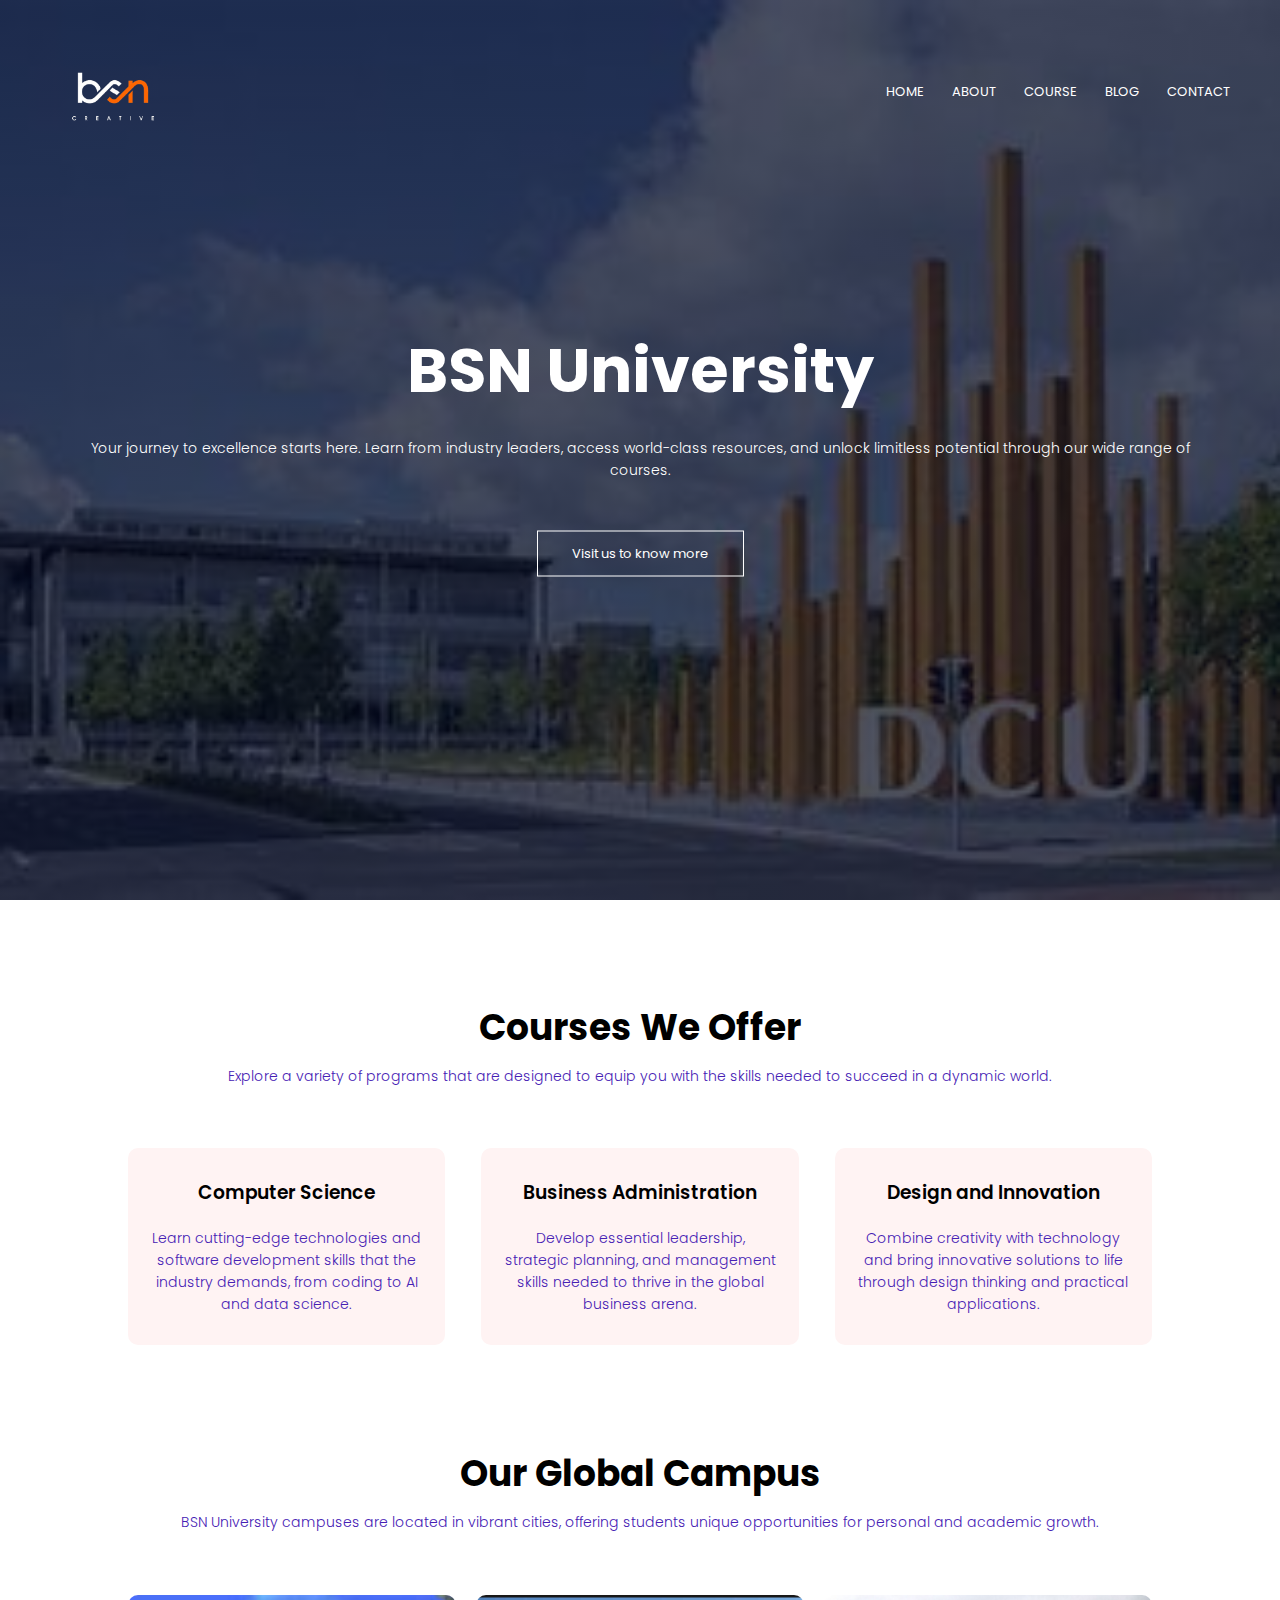
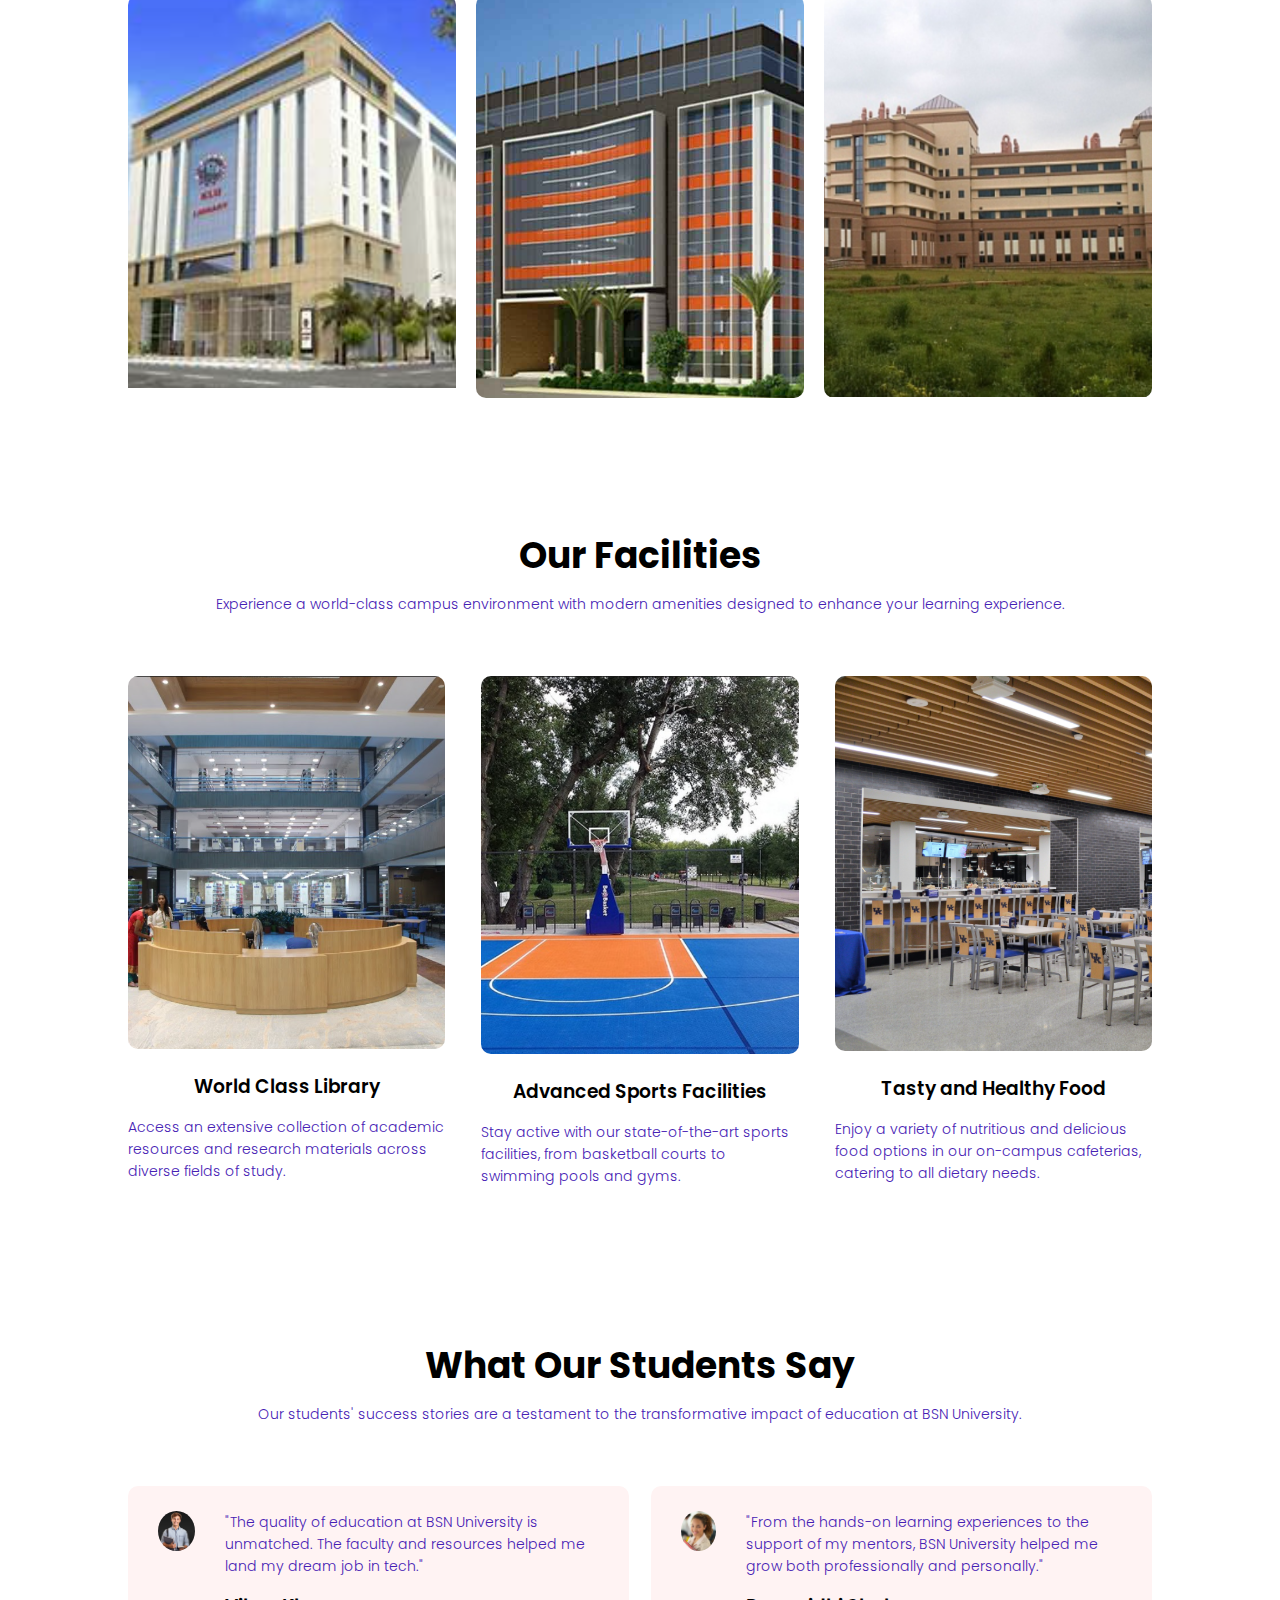
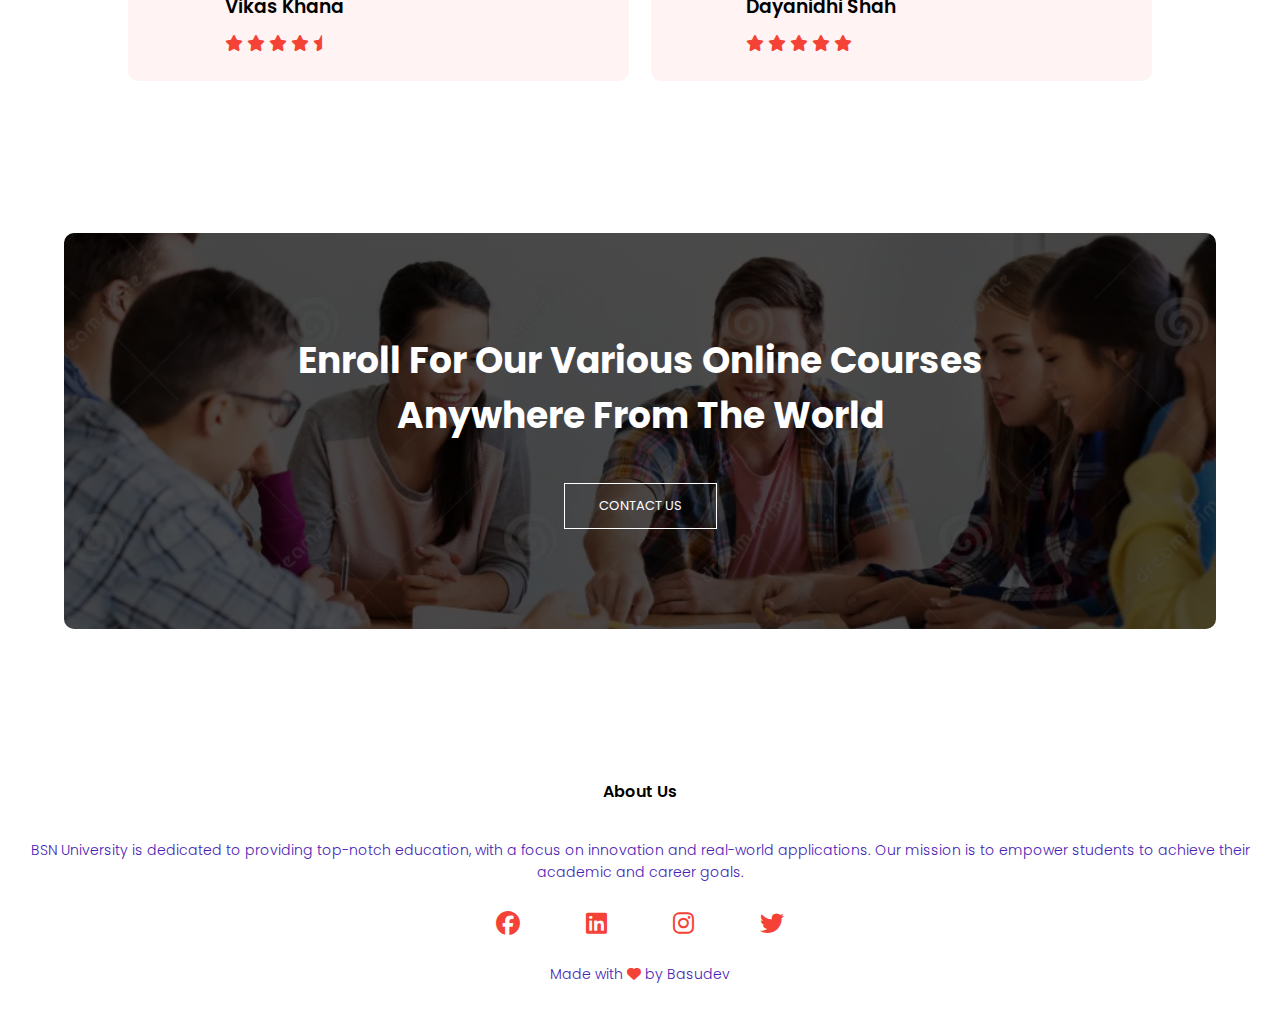
<file: index.html>
<!DOCTYPE html>
<html lang="en">
<head>
    <meta charset="UTF-8">
    <meta name="viewport" content="width=device-width, initial-scale=1.0">
    <title>BSN University Website Design</title>
    <link rel="stylesheet" href="styles.css">
    <link rel="preconnect" href="https://fonts.googleapis.com">
    <link rel="preconnect" href="https://fonts.gstatic.com" crossorigin>
    <link href="https://fonts.googleapis.com/css2?family=Poppins:wght@100;200;300;400;500;600;700;800;900&display=swap" rel="stylesheet">
    <link rel="stylesheet" href="https://cdnjs.cloudflare.com/ajax/libs/font-awesome/6.6.0/css/all.min.css">

    <script src="script.js" defer></script>
</head>
<body>

<!-- Header Section -->
<section class="header">
    <nav>
        <a href="index.html"><img src="images/logo1.png" alt="BSN University Logo"></a> 
        <div class="nav-links" id="navLinks">
            <i class="fa fa-times" onclick="hideMenu()"></i>
            <ul> 
                <li><a href="index.html">HOME</a></li>
                <li><a href="about.html">ABOUT</a></li>
                <li><a href="course.html">COURSE</a></li>
                <li><a href="blog.html">BLOG</a></li>
                <li><a href="contact.html">CONTACT</a></li>
            </ul>
        </div>
        <i class="fa fa-bars" onclick="showMenu()"></i> 
    </nav>
    <div class="text-box">
        <h1>BSN University</h1>
        <p>Your journey to excellence starts here. Learn from industry leaders, access world-class resources, and unlock limitless potential through our wide range of courses.</p>
        <a href="#" class="hero-btn">Visit us to know more</a>
    </div>
</section>

<!-- Courses Section -->
<section class="course">
    <h1>Courses We Offer</h1>
    <p>Explore a variety of programs that are designed to equip you with the skills needed to succeed in a dynamic world.</p>
    <div class="row">
        <div class="course-col">
            <h3>Computer Science</h3>
            <p>Learn cutting-edge technologies and software development skills that the industry demands, from coding to AI and data science.</p>
        </div>
        <div class="course-col">
            <h3>Business Administration</h3>
            <p>Develop essential leadership, strategic planning, and management skills needed to thrive in the global business arena.</p>
        </div>
        <div class="course-col">
            <h3>Design and Innovation</h3>
            <p>Combine creativity with technology and bring innovative solutions to life through design thinking and practical applications.</p>
        </div>
    </div>
</section>

<!-- Global Campus Section -->
<section class="campus">
    <h1>Our Global Campus</h1>
    <p>BSN University campuses are located in vibrant cities, offering students unique opportunities for personal and academic growth.</p>
    <div class="row">
        <div class="campus-col">
            <img src="images/c1.png" alt="Vijaywada">
            <div class="layer">
                <h3>Vijaywada</h3>
            </div>
        </div>
        <div class="campus-col">
            <img src="images/c2.png" alt="Hyderabad">
            <div class="layer">
                <h3>Hyderabad</h3>
            </div>
        </div>
        <div class="campus-col">
            <img src="images/c33.png" alt="Bhubneshwar">
            <div class="layer">
                <h3>Bhubneshwar</h3>
            </div>
        </div>
    </div>
</section>

<!-- Facilities Section -->
<section class="facilities">
    <h1>Our Facilities</h1>
    <p>Experience a world-class campus environment with modern amenities designed to enhance your learning experience.</p>
    <div class="row">
        <div class="facilities-col">
            <img src="images/l1.png" alt="Library">
            <h3>World Class Library</h3>
            <p>Access an extensive collection of academic resources and research materials across diverse fields of study.</p>
        </div>
        <div class="facilities-col">
            <img src="images/b1.png" alt="Basketball">
            <h3>Advanced Sports Facilities</h3>
            <p>Stay active with our state-of-the-art sports facilities, from basketball courts to swimming pools and gyms.</p>
        </div>
        <div class="facilities-col">
            <img src="images/cafe.png" alt="Cafeteria">
            <h3>Tasty and Healthy Food</h3>
            <p>Enjoy a variety of nutritious and delicious food options in our on-campus cafeterias, catering to all dietary needs.</p>
        </div>
    </div>
</section>

<!-- Testimonials Section -->
<section class="testimonials">
    <h1>What Our Students Say</h1>
    <p>Our students' success stories are a testament to the transformative impact of education at BSN University.</p>

    <div class="row">
        <div class="testimonial-col">
            <img src="images/s1.png" alt="User1">
            <div>
                <p>"The quality of education at BSN University is unmatched. The faculty and resources helped me land my dream job in tech."</p>
                <h3>Vikas Khana</h3>
                <i class="fa fa-star"></i>
                <i class="fa fa-star"></i>
                <i class="fa fa-star"></i>
                <i class="fa fa-star"></i>
                <i class="fa fa-star-half"></i>
            </div>
        </div>

        <div class="testimonial-col">
            <img src="images/s2.png" alt="User2">
            <div>
                <p>"From the hands-on learning experiences to the support of my mentors, BSN University helped me grow both professionally and personally."</p>
                <h3>Dayanidhi Shah</h3>
                <i class="fa fa-star"></i>
                <i class="fa fa-star"></i>
                <i class="fa fa-star"></i>
                <i class="fa fa-star"></i>
                <i class="fa fa-star"></i>
            </div>
        </div>
    </div>
</section>

<section class="cta">
    <!-- Call To Action-->
     <h1>Enroll For Our Various Online Courses <br>Anywhere From The World</h1>
     <a href="" class="hero-btn">CONTACT US</a>
</section>

<section class="footer"> 
    <h4>About Us</h4>
    <p>BSN University is dedicated to providing top-notch education, with a focus on innovation and real-world applications. Our mission is to empower students to achieve their academic and career goals.</p>

    <div class="icons">
        <i class="fa-brands fa-facebook"></i>
        <i class="fa-brands fa-linkedin"></i>
        <i class="fa-brands fa-instagram"></i>
        <i class="fa-brands fa-twitter"></i>
    </div>
    <p>Made with <i class="fa-solid fa-heart"></i> by Basudev</p>

</section>

</body>
</html>
</file>
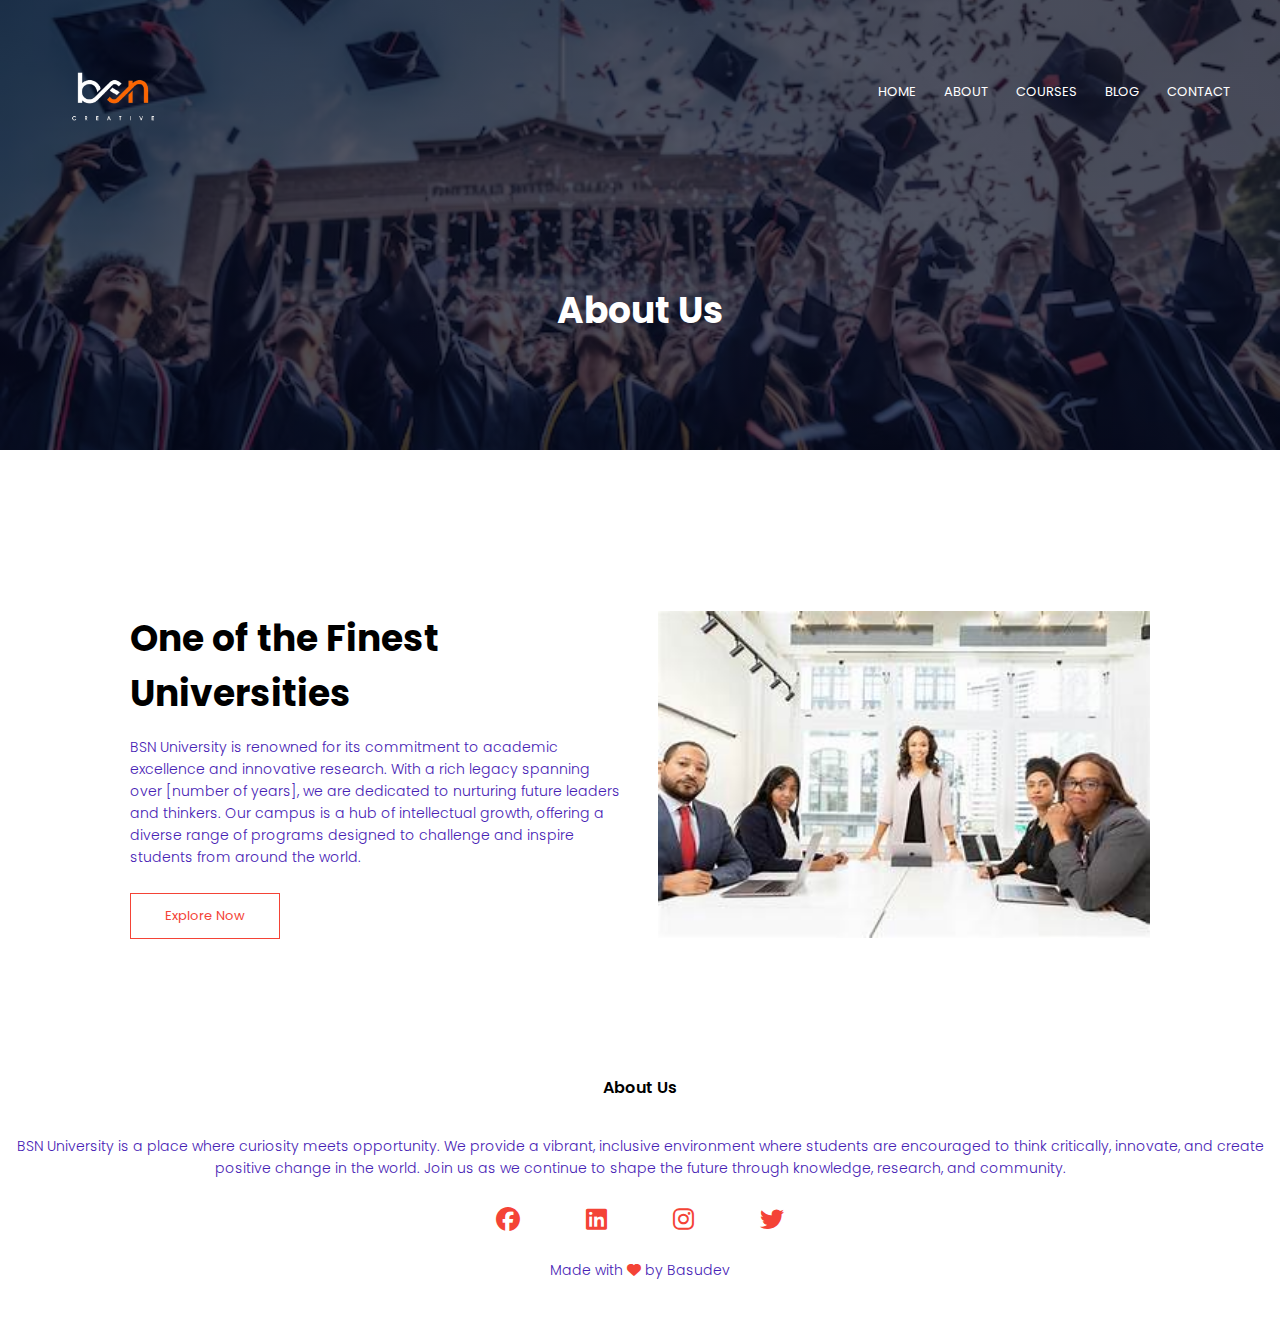
<file: about.html>
<!DOCTYPE html>
<html lang="en">
<head>
    <meta charset="UTF-8">
    <meta name="viewport" content="width=device-width, initial-scale=1.0">
    <title>About University</title>
    <link rel="stylesheet" href="styles.css">
    <link rel="preconnect" href="https://fonts.googleapis.com">
    <link rel="preconnect" href="https://fonts.gstatic.com" crossorigin>
    <link href="https://fonts.googleapis.com/css2?family=Poppins:wght@100;200;300;400;500;600;700;800;900&display=swap" rel="stylesheet">
    <link rel="stylesheet" href="https://cdnjs.cloudflare.com/ajax/libs/font-awesome/6.6.0/css/all.min.css">

    <script src="script.js" defer></script>
</head>
<body>

<!-- Header Section -->
<section class="sub-header">
    <nav>
        <a href="index.html"><img src="images/logo1.png" alt="University Logo"></a> 
        <div class="nav-links" id="navLinks">
            <i class="fa fa-times" onclick="hideMenu()"></i>
            <ul> 
                <li><a href="index.html">HOME</a></li>
                <li><a href="about.html">ABOUT</a></li>
                <li><a href="course.html">COURSES</a></li>
                <li><a href="blog.html">BLOG</a></li>
                <li><a href="contact.html">CONTACT</a></li>
            </ul>
        </div>
        <i class="fa fa-bars" onclick="showMenu()"></i> 
    </nav>
    <h1>About Us</h1>
</section>

<section class="about-us">
    <div class="row">
        <div class="about-col">
            <h1>One of the Finest Universities</h1>
            <p>BSN University is renowned for its commitment to academic excellence and innovative research.
                 With a rich legacy spanning over [number of years], we are dedicated to nurturing future leaders and thinkers.
                  Our campus is a hub of intellectual growth, offering a diverse range of programs designed to challenge and inspire students from around the world.</p>
            <a href="course.html" class="hero-btn red-btn">Explore Now</a>
        </div> 
        <div class="about-col">
            <img src="images/bkep.jpeg" alt="University Campus">
        </div>
    </div>
</section>

<section class="footer"> 
    <h4>About Us</h4>
    <p>BSN University is a place where curiosity meets opportunity. We provide a vibrant, inclusive environment where students are encouraged to think critically, innovate, and create positive change in the world. Join us as we continue to shape the future through knowledge, research, and community.</p>

    <div class="icons">
        <i class="fa-brands fa-facebook"></i>
        <i class="fa-brands fa-linkedin"></i>
        <i class="fa-brands fa-instagram"></i>
        <i class="fa-brands fa-twitter"></i>
    </div>
    <p>Made with <i class="fa-solid fa-heart"></i> by Basudev</p>
</section>

</body>
</html>
</file>
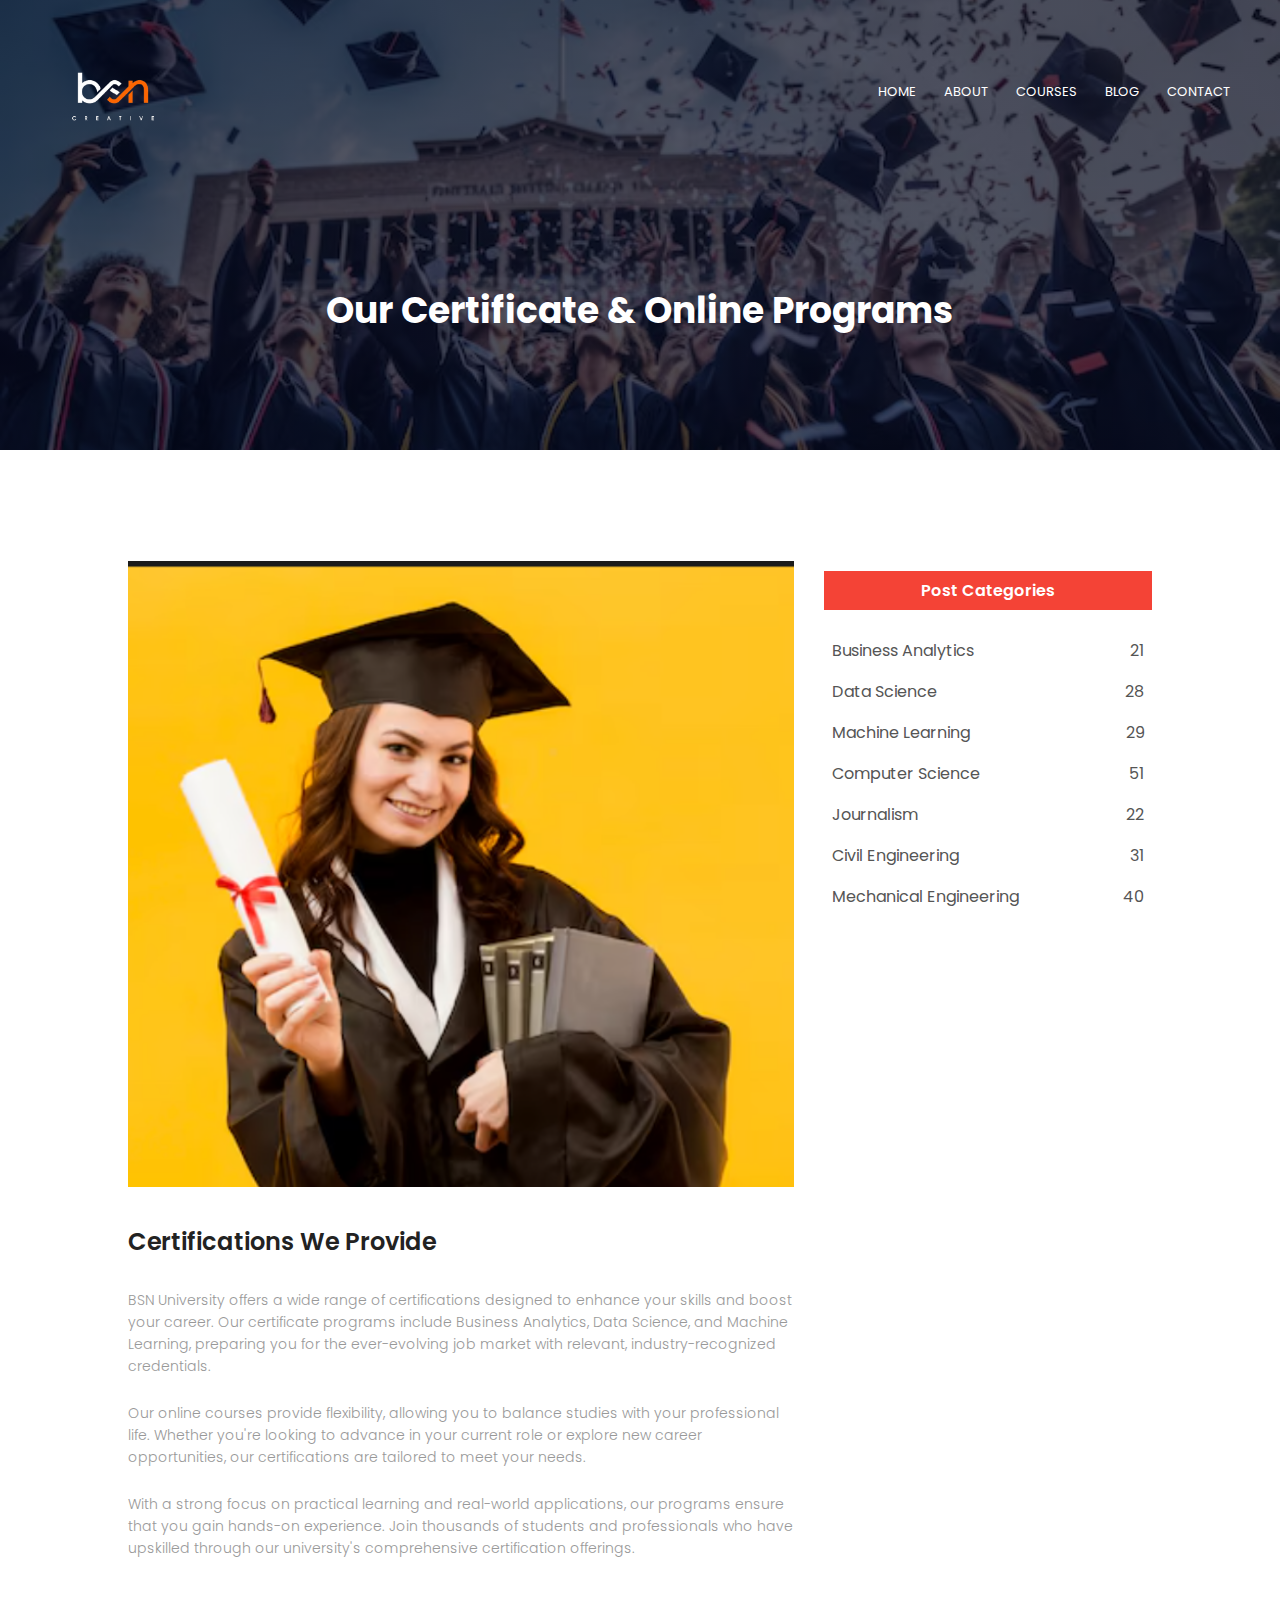
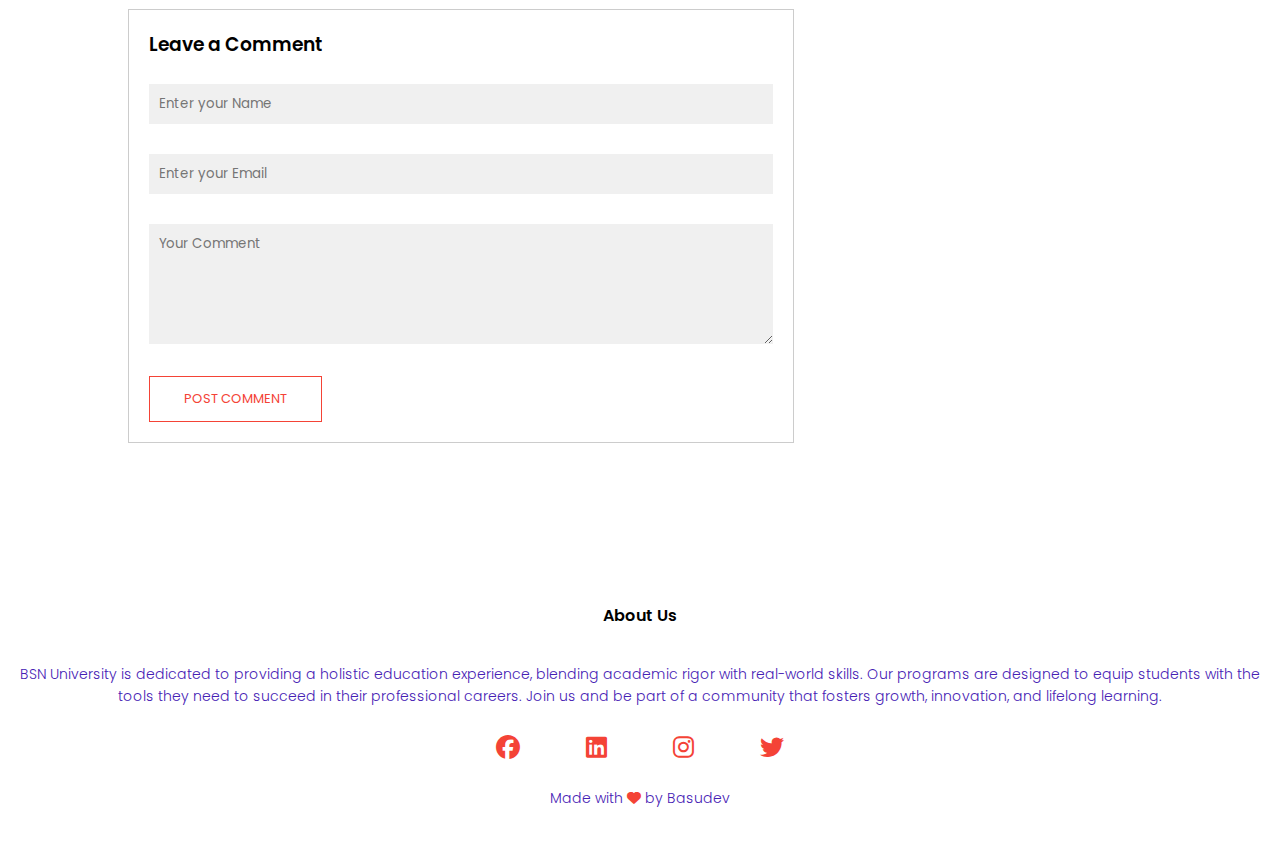
<file: blog.html>
<!DOCTYPE html>
<html lang="en">
<head>
    <meta charset="UTF-8">
    <meta name="viewport" content="width=device-width, initial-scale=1.0">
    <title>Blogs</title>
    <link rel="stylesheet" href="styles.css">
    <link rel="preconnect" href="https://fonts.googleapis.com">
    <link rel="preconnect" href="https://fonts.gstatic.com" crossorigin>
    <link href="https://fonts.googleapis.com/css2?family=Poppins:wght@100;200;300;400;500;600;700;800;900&display=swap" rel="stylesheet">
    <link rel="stylesheet" href="https://cdnjs.cloudflare.com/ajax/libs/font-awesome/6.6.0/css/all.min.css">

    <script src="script.js" defer></script>
</head>
<body>

<!-- Header Section -->
<section class="sub-header">
    <nav>
        <a href="index.html"><img src="images/logo1.png" alt="University Logo"></a> 
        <div class="nav-links" id="navLinks">
            <i class="fa fa-times" onclick="hideMenu()"></i>
            <ul> 
                <li><a href="index.html">HOME</a></li>
                <li><a href="about.html">ABOUT</a></li>
                <li><a href="course.html">COURSES</a></li>
                <li><a href="blog.html">BLOG</a></li>
                <li><a href="contact.html">CONTACT</a></li>
            </ul>
        </div>
        <i class="fa fa-bars" onclick="showMenu()"></i> 
    </nav>
    <h1>Our Certificate & Online Programs</h1>
</section>

<!---------- Blog page content ----------->
<section class="blog-content">
<div class="row">
    <div class="blog-left">
        <img src="images/blog1.png" alt="Certification Blog">
        <h2>Certifications We Provide</h2>
        <p>BSN University offers a wide range of certifications designed to enhance your skills and boost your career. Our certificate programs include Business Analytics, Data Science, and Machine Learning, preparing you for the ever-evolving job market with relevant, industry-recognized credentials.</p>
        <br>
        <p>Our online courses provide flexibility, allowing you to balance studies with your professional life. Whether you're looking to advance in your current role or explore new career opportunities, our certifications are tailored to meet your needs.</p>
        <br>
        <p>With a strong focus on practical learning and real-world applications, our programs ensure that you gain hands-on experience. Join thousands of students and professionals who have upskilled through our university's comprehensive certification offerings.</p>

        <div class="comment-box">
            <h3>Leave a Comment</h3>
            <form class="comment-form">
                <input type="text" placeholder="Enter your Name">
                <input type="email" placeholder="Enter your Email">
                <textarea rows="5" placeholder="Your Comment"></textarea>
                <button type="submit" class="hero-btn red-btn">POST COMMENT</button>
            </form>
        </div>
    </div>

    <div class="blog-right">
        <h3>Post Categories</h3>
        <div>
            <span>Business Analytics</span>
            <span>21</span>
        </div>
        <div>
            <span>Data Science</span>
            <span>28</span>
        </div>
        <div>
            <span>Machine Learning</span>
            <span>29</span>
        </div>
        <div>
            <span>Computer Science</span>
            <span>51</span>
        </div>
        <div>
            <span>Journalism</span>
            <span>22</span>
        </div>
        <div>
            <span>Civil Engineering</span>
            <span>31</span>
        </div>
        <div>
            <span>Mechanical Engineering</span>
            <span>40</span>
        </div>
    </div>
</div>
</section>

<section class="footer"> 
    <h4>About Us</h4>
    <p>BSN University is dedicated to providing a holistic education experience, blending academic rigor with real-world skills. Our programs are designed to equip students with the tools they need to succeed in their professional careers. Join us and be part of a community that fosters growth, innovation, and lifelong learning.</p>

    <div class="icons">
        <i class="fa-brands fa-facebook"></i>
        <i class="fa-brands fa-linkedin"></i>
        <i class="fa-brands fa-instagram"></i>
        <i class="fa-brands fa-twitter"></i>
    </div>
    <p>Made with <i class="fa-solid fa-heart"></i> by Basudev</p>

</section>

</body>
</html>
</file>
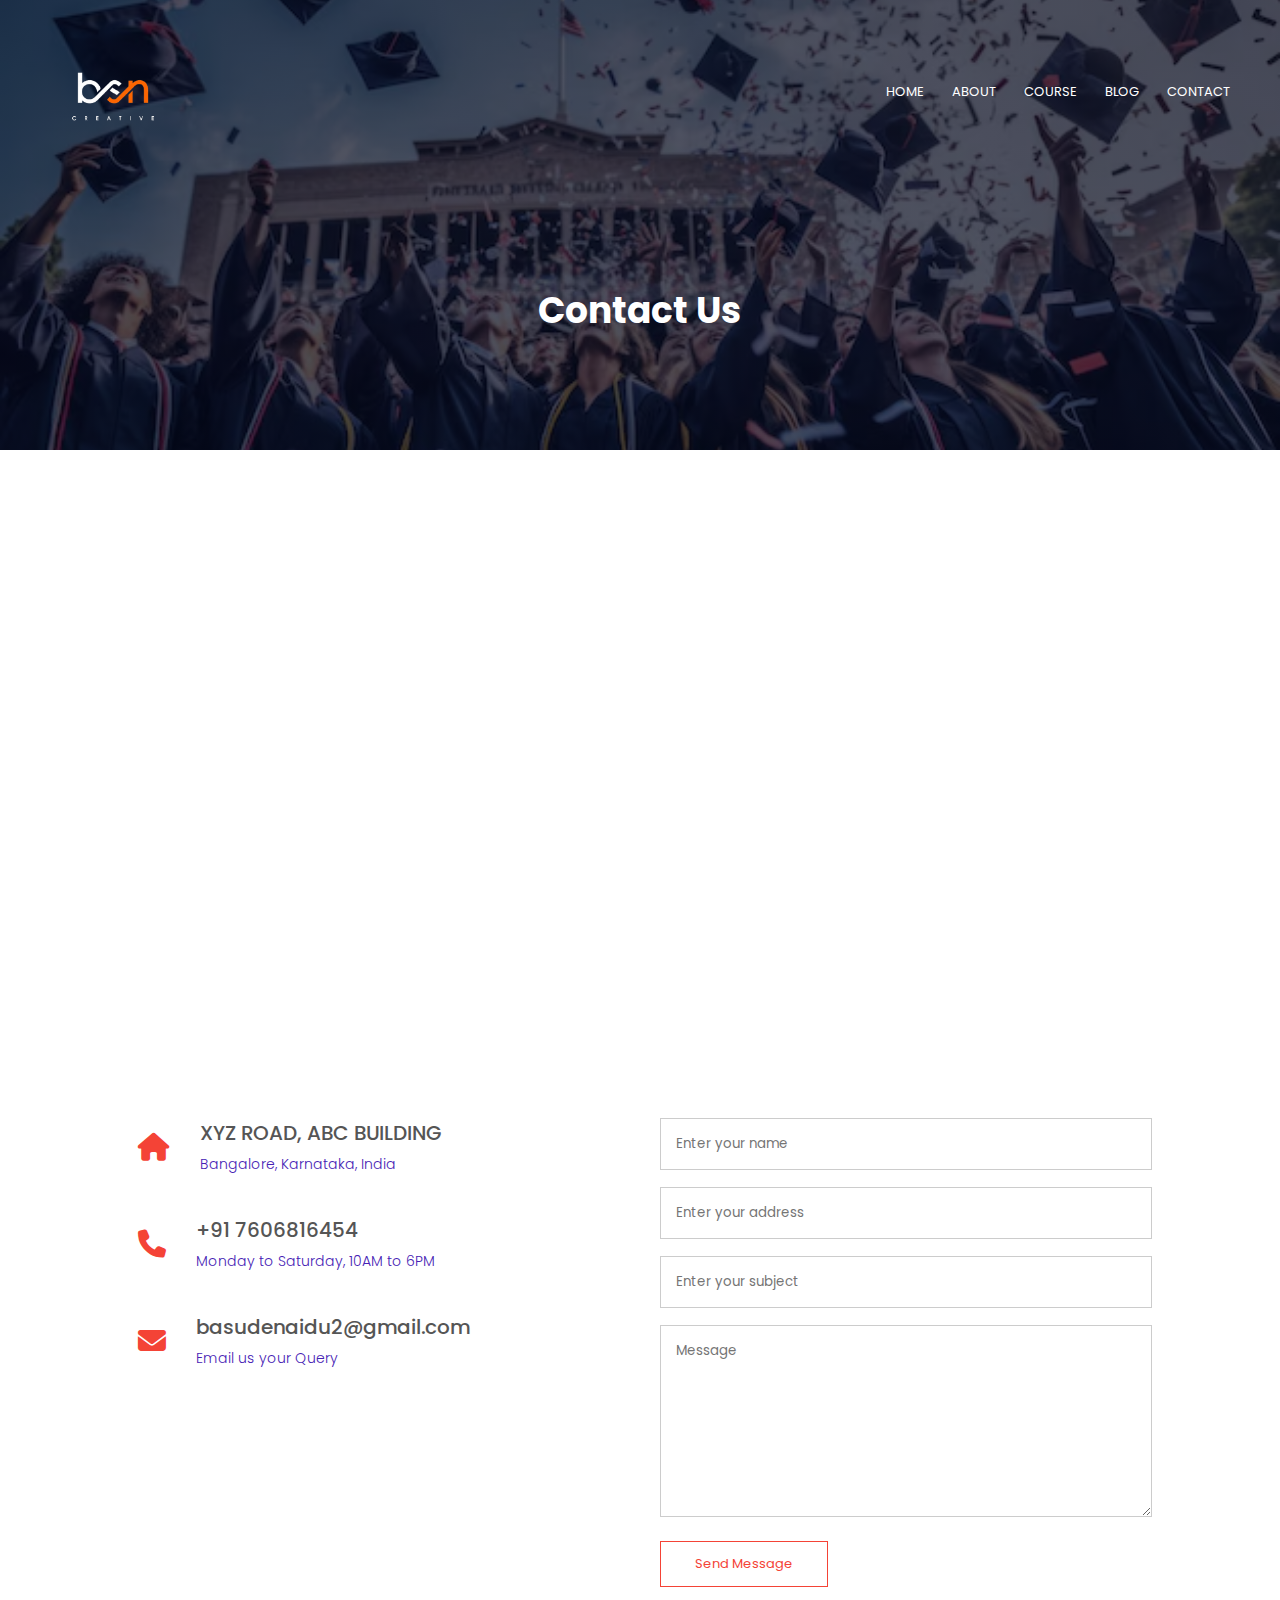
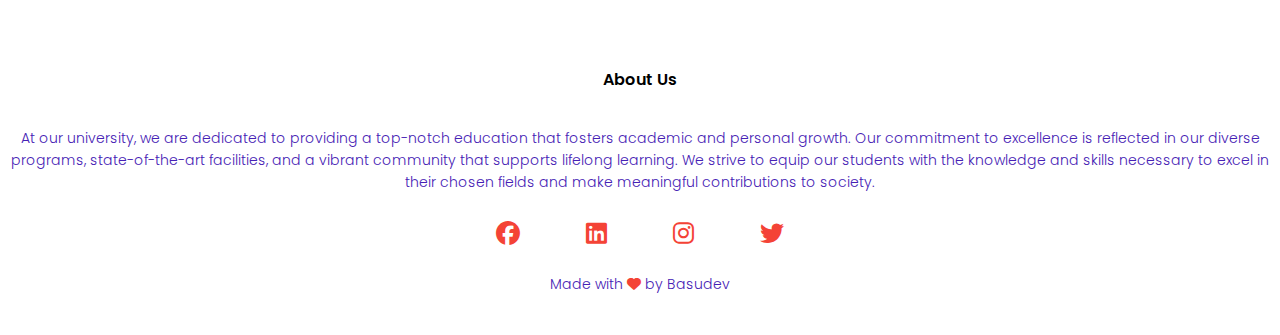
<file: contact.html>
<!DOCTYPE html>
<html lang="en">
<head>
    <meta charset="UTF-8">
    <meta name="viewport" content="width=device-width, initial-scale=1.0">
    <title>Contact University</title>
    <link rel="stylesheet" href="styles.css">
    <link rel="preconnect" href="https://fonts.googleapis.com">
    <link rel="preconnect" href="https://fonts.gstatic.com" crossorigin>
    <link href="https://fonts.googleapis.com/css2?family=Poppins:wght@100;200;300;400;500;600;700;800;900&display=swap" rel="stylesheet">
    <link rel="stylesheet" href="https://cdnjs.cloudflare.com/ajax/libs/font-awesome/6.6.0/css/all.min.css">
    <script src="script.js" defer></script>
</head>
<body>

<!-- Header Section -->
<section class="sub-header">
    <nav>
        <a href="index.html"><img src="images/logo1.png" alt="University Logo"></a> 
        <div class="nav-links" id="navLinks">
            <i class="fa fa-times" onclick="hideMenu()"></i>
            <ul> 
                   <li><a href="index.html">HOME</a></li>
                <li><a href="about.html">ABOUT</a></li>
                <li><a href="course.html">COURSE</a></li>
                <li><a href="blog.html">BLOG</a></li>
                <li><a href="contact.html">CONTACT</a></li>
            </ul>
        </div>
        <i class="fa fa-bars" onclick="showMenu()"></i> 
    </nav>
    <h1>Contact Us</h1>
</section>

<!-- Location Section -->
<section class="location">
    <iframe src="https://www.google.com/maps/embed?pb=!1m18!1m12!1m3!1d15306.832952430654!2d80.6071481419463!3d16.43963773212468!2m3!1f0!2f0!3f0!3m2!1i1024!2i768!4f13.1!3m3!1m2!1s0x3a35f0a2a7d81943%3A0x8ba5d78f65df94b8!2sK%20L%20E%20F%20Deemed%20To%20Be%20University!5e0!3m2!1sen!2sin!4v1726138118361!5m2!1sen!2sin" width="600" height="450" style="border:0;" allowfullscreen="" loading="lazy" referrerpolicy="no-referrer-when-downgrade"></iframe>
</section>

<section class="contact-us">
    <div class="row">
        <div class="contact-col">
            <div>
                <i class="fa fa-home"></i>
                <span>
                    <h5>XYZ ROAD, ABC BUILDING</h5>
                    <p>Bangalore, Karnataka, India</p>
                </span>
            </div>
            <div>
                <i class="fa fa-phone"></i>
                <span>
                    <h5>+91 7606816454</h5>
                    <p>Monday to Saturday, 10AM to 6PM</p>
                </span>
            </div>

            <div>
                <i class="fa fa-envelope"></i>
                <span>
                    <h5>basudenaidu2@gmail.com</h5>
                    <p>Email us your Query</p>
                </span>
            </div>
        </div>

        <div class="contact-col">
           <form action="form-handler.php" method="post">
            <input type="text"name="name" placeholder="Enter your name" required>
            <input type="email"name="email" placeholder="Enter your address" required>
            <input type="text"name="subject" placeholder="Enter your subject" required>
            <textarea rows="8" name="message" placeholder="Message" required></textarea>  
        
        <button type="submit" class="hero-btn red-btn">Send Message</button>
        </form>
        </div>
    </div>
</section>

<!-- Footer Section -->
<!-- Footer Section -->
<section class="footer"> 
    <h4>About Us</h4>
    <p>At our university, we are dedicated to providing a top-notch education that fosters academic and personal growth. Our commitment to excellence is reflected in our diverse programs, state-of-the-art facilities, and a vibrant community that supports lifelong learning. We strive to equip our students with the knowledge and skills necessary to excel in their chosen fields and make meaningful contributions to society.</p>

    <div class="icons">
        <i class="fa-brands fa-facebook"></i>
        <i class="fa-brands fa-linkedin"></i>
        <i class="fa-brands fa-instagram"></i>
        <i class="fa-brands fa-twitter"></i>
    </div>
    <p>Made with <i class="fa-solid fa-heart"></i> by Basudev</p>
</section>


</body>
</html>
</file>
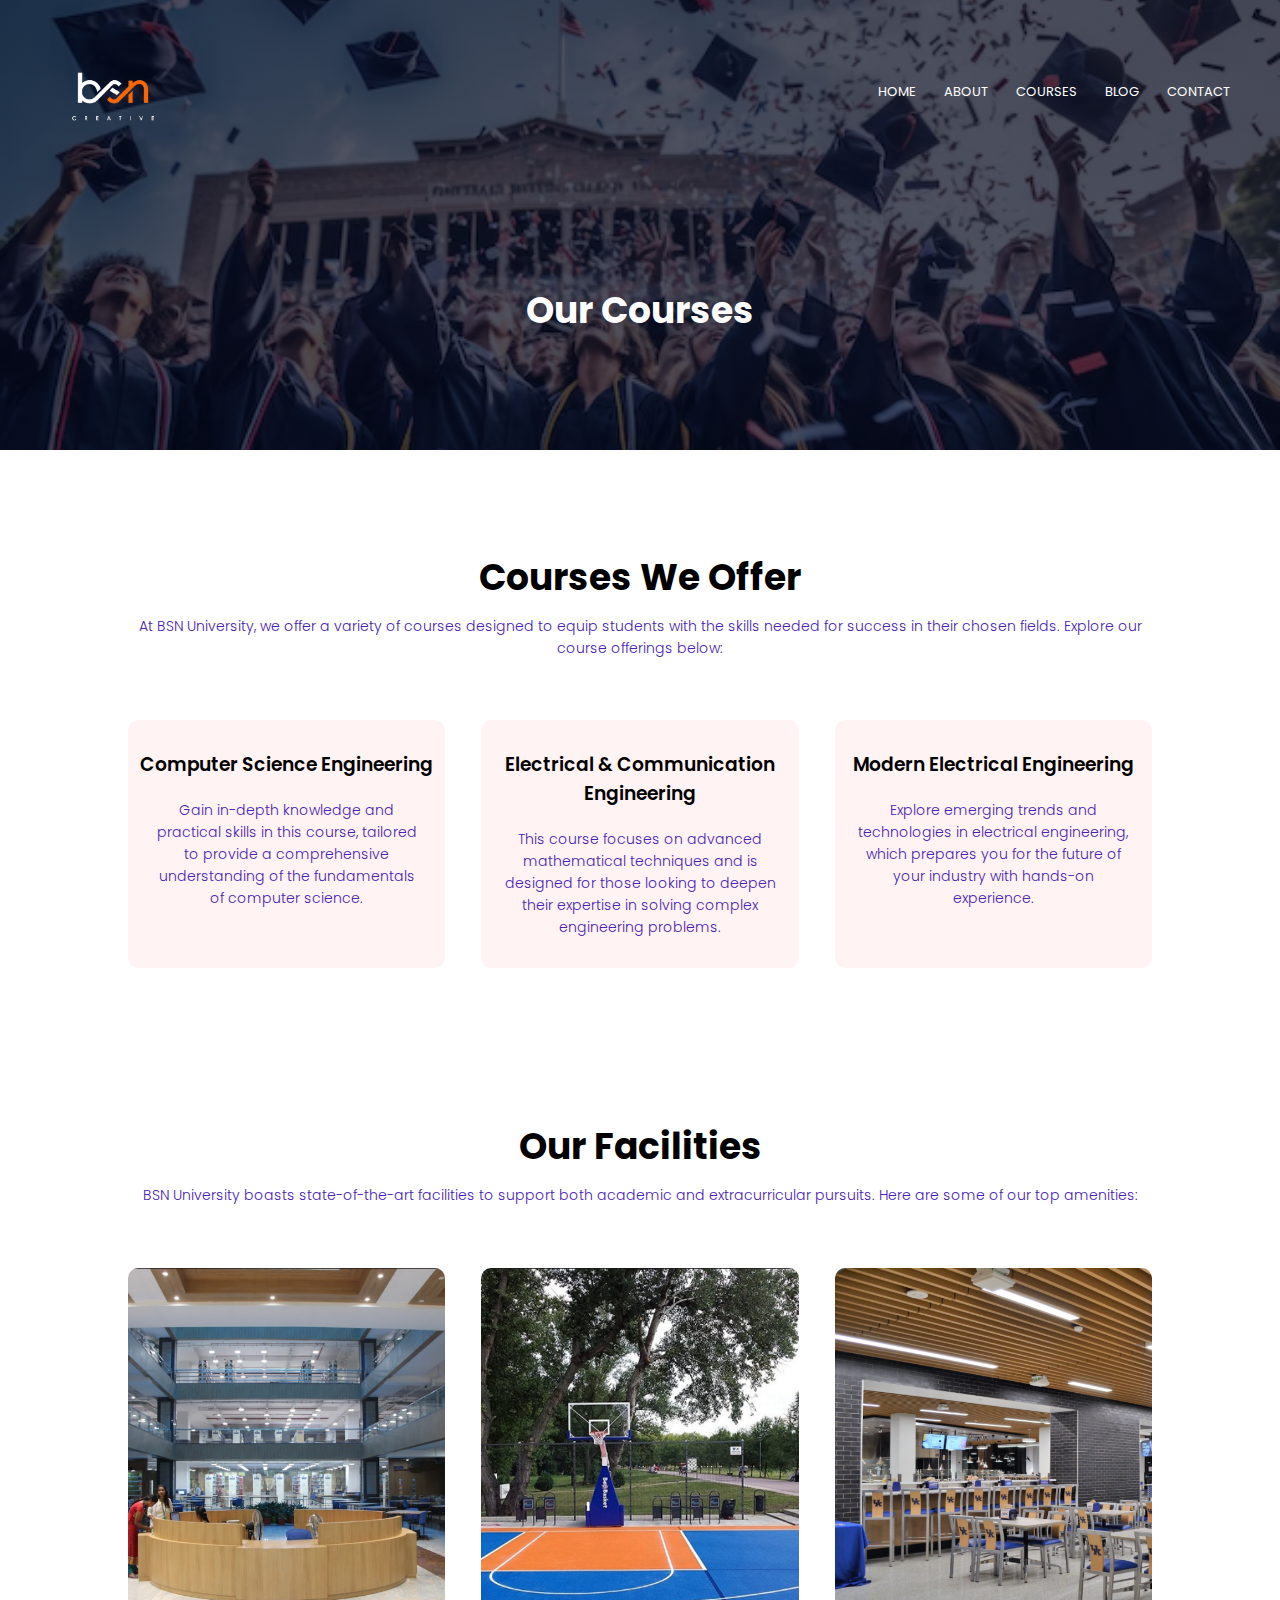
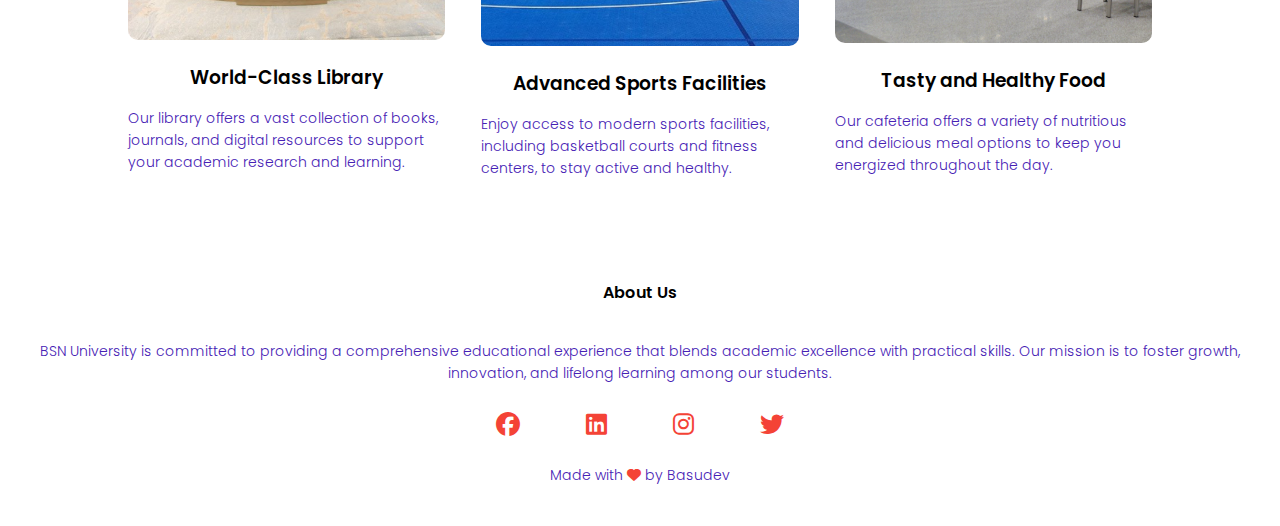
<file: course.html>
<!DOCTYPE html>
<html lang="en">
<head>
    <meta charset="UTF-8">
    <meta name="viewport" content="width=device-width, initial-scale=1.0">
    <title>Courses</title>
    <link rel="stylesheet" href="styles.css">
    <link rel="preconnect" href="https://fonts.googleapis.com">
    <link rel="preconnect" href="https://fonts.gstatic.com" crossorigin>
    <link href="https://fonts.googleapis.com/css2?family=Poppins:wght@100;200;300;400;500;600;700;800;900&display=swap" rel="stylesheet">
    <link rel="stylesheet" href="https://cdnjs.cloudflare.com/ajax/libs/font-awesome/6.6.0/css/all.min.css">

    <script src="script.js" defer></script>
</head>
<body>

<!-- Header Section -->
<section class="sub-header">
    <nav>
        <a href="index.html"><img src="images/logo1.png" alt="BSN University Logo"></a> 
        <div class="nav-links" id="navLinks">
            <i class="fa fa-times" onclick="hideMenu()"></i>
            <ul> 
                <li><a href="index.html">HOME</a></li>
                <li><a href="about.html">ABOUT</a></li>
                <li><a href="course.html">COURSES</a></li>
                <li><a href="blog.html">BLOG</a></li>
                <li><a href="contact.html">CONTACT</a></li>
            </ul>
        </div>
        <i class="fa fa-bars" onclick="showMenu()"></i> 
    </nav>
    <h1>Our Courses</h1>
</section>

<!-- Courses Section -->
<section class="course">
    <h1>Courses We Offer</h1>
    <p>At BSN University, we offer a variety of courses designed to equip students with the skills needed for success in their chosen fields. Explore our course offerings below:</p>
    <div class="row">
        <div class="course-col">
            <h3>Computer Science Engineering</h3>
            <p>Gain in-depth knowledge and practical skills in this course, tailored to provide a comprehensive understanding of the fundamentals of computer science.</p>
        </div>
        <div class="course-col">
            <h3>Electrical & Communication Engineering</h3>
            <p>This course focuses on advanced mathematical techniques and is designed for those looking to deepen their expertise in solving complex engineering problems.</p>
        </div>
        <div class="course-col">
            <h3>Modern Electrical Engineering</h3>
            <p>Explore emerging trends and technologies in electrical engineering, which prepares you for the future of your industry with hands-on experience.</p>
        </div>
    </div>
</section>


<section class="facilities">
    <h1>Our Facilities</h1>
    <p>BSN University boasts state-of-the-art facilities to support both academic and extracurricular pursuits. Here are some of our top amenities:</p>
    <div class="row">
        <div class="facilities-col">
            <img src="images/l1.png" alt="Library">
            <h3>World-Class Library</h3>
            <p>Our library offers a vast collection of books, journals, and digital resources to support your academic research and learning.</p>
        </div>
        <div class="facilities-col">
            <img src="images/b1.png" alt="Basketball">
            <h3>Advanced Sports Facilities</h3>
            <p>Enjoy access to modern sports facilities, including basketball courts and fitness centers, to stay active and healthy.</p>
        </div>
        <div class="facilities-col">
            <img src="images/cafe.png" alt="Cafeteria">
            <h3>Tasty and Healthy Food</h3>
            <p>Our cafeteria offers a variety of nutritious and delicious meal options to keep you energized throughout the day.</p>
        </div>
    </div>
</section>

<section class="footer"> 
    <h4>About Us</h4>
    <p>BSN University is committed to providing a comprehensive educational experience that blends academic excellence with practical skills. Our mission is to foster growth, innovation, and lifelong learning among our students.</p>

    <div class="icons">
        <i class="fa-brands fa-facebook"></i>
        <i class="fa-brands fa-linkedin"></i>
        <i class="fa-brands fa-instagram"></i>
        <i class="fa-brands fa-twitter"></i>
    </div>
    <p>Made with <i class="fa-solid fa-heart"></i> by Basudev</p>
  
</section>

</body>
</html>
</file>
<file: styles.css>
* {
    margin: 0;
    padding: 0;
    font-family: 'Poppins', sans-serif;
   
}

.header {
    min-height: 100vh;
    width: 100%;
    background-image: linear-gradient(rgba(4,9,30,0.7), rgba(4,9,30,0.7)), url(images/th.jpeg);
    background-position: center;
    background-size: cover;
    position: relative;
}

nav {
    display: flex;
    padding: 1% 3%;;
   justify-content: space-between;
    align-items: center;
   
}

nav img{
   width: 150px;
}



.nav-links {
    display: flex;
    justify-content: flex-end;
    align-items: center;
    gap: 30px; /* Space between menu items */
}

@media (max-width: 768px) {
    nav img {
        top: 10px; /* Adjust for smaller screens */
        left: 20px;
        width: 80px;
    }
}

.nav-links ul li {
    list-style: none;
    display: inline-block;
    padding: 8px 12px;
    position: relative;
}

.nav-links ul li a {
    color: white;
    text-decoration: none;
    font-size: 13px;
}

.nav-links ul li::after {
    content: '';
    width: 0%;
    height: 2px;
    background: #f44336;
    display: block;
    margin: auto;
    transition: 0.5s;
}

.nav-links ul li:hover::after {
    width: 100%;
}

.text-box {
    width: 90%;
    color: #fff;
    position: absolute;
    top: 50%;
    left: 50%;
    transform: translate(-50%, -50%);
    text-align: center;
}

.text-box h1 {
    font-size: 62px;
}

.text-box p {
    margin: 10px 0 40px;
    font-size: 14px;
    color: white;
}

.hero-btn {
    display: inline-block;
    text-decoration: none;
    color: white;
    border: 1px solid white;
    padding: 12px 34px;
    font-size: 13px;
    background: transparent;
    position: relative;
    cursor: pointer;
}

.hero-btn:hover {
    border: 1px solid #f44336;
    background: #f44336;
    transition: 1s;
}

nav .fa {
    display: none;
}

@media (max-width: 700px) {
    .text-box h1 {
        font-size: 20px;
    }
    .nav-links ul li {
        display: block;
    }
    .nav-links {
        position: fixed;
        background: #f44336;
        height: 100vh;
        width: 200px;
        top: 0;
        right: -200px;
        text-align: left;
        z-index: 2;
        transition: 1s;
    }
    nav .fa {
        display: block;
        color: #fff;
        font-size: 22px;
        cursor: pointer;
    }
    .nav-links ul {
        padding: 30px;
    }
}


.course{
    width: 80%;
    margin: auto;
    text-align: center;
    padding-top: 100px;
}
h1{
    font-size: 36px;
    font-weight: 600px;

}

p{
    color: rgb(70, 33, 180);
    font-size: 14px;
    font-weight: 300;
    line-height: 22px;
    padding: 10px;
}

.row{
    
    margin-top: 5%;
    display: flex;
    justify-content: space-between;
    
    }

    .course-col{
        flex-basis: 31%;
        background:#fff3f3;
        border-radius: 10px;
        margin-bottom: 5%;
        padding: 20px 12px;
        box-sizing: border-box;
        transition: 0.5s;;
    }

    h3{
        text-align: center;
        font-weight: 600;
        margin:10px 0;
    }

    .course-col:hover{
        box-shadow: 0 0 20px 0px rgba(0,0,0,0.2);
    }


    @media(max-width: 700px){
        .row{
            flex-direction: column;
        }
    }


    .campus{
        width: 80%;
        margin:auto;
        text-align:center;
        padding-top: 50px;
    }

    .campus-col {
        flex-basis: 32%;
        border-radius: 10px;
        margin-bottom: 30px;
        position: relative;
        overflow: hidden;
    }
    .campus-col img{
        width: 100%;
        display: block;
    }

    .layer{
        background: transparent;
        height: 100%;
        width: 100%;
        position: absolute;
        top: 0;
        left: 0;
     transition: 0.5s;;
    }
    .layer:hover{
        background: rgba(206, 35, 95, 0.6);

    }
    .layer h3{
        width:100%;
        font-weight: 500;
        color:#fff;
        font-size: 26px;
        bottom:0;
        left: 50%;
        transform: translateX(-50%);
        position:absolute;
        opacity: 0;
        transition: 0.5s;
       

    }

    .layer:hover h3{
        bottom : 49%;
        opacity: 1;

    }

    .facilities{
    width:80%;
    margin: auto;
    text-align:center;
    padding-top: 100px;
    }

    .facilities-col{
        flex-basis: 31%;
        border-radius: 10px;
        margin-bottom: 5%;
        text-align: left;
    }
    .facilities-col img{
        width: 100%;
        border-radius: 10px;
    }

    .facilities-col p{
        padding: 0;
    }
    .facilities-col h3{
        margin-top:16px;
        margin-bottom: 15px;
        text-align: center;
    }

    .testimonials{
        width: 80%;
        margin: auto;
        padding-top: 100px;
        text-align: center;
    }

    .testimonial-col{
        flex-basis: 44%;
        border-radius: 10px;
        margin-bottom:5%;
        text-align:left;
        background: #fff3f3;
        padding:25px;
        cursor: pointer;
        display: flex;
    }

    .testimonial-col img{
        height: 40px;
        margin-left: 5px;
        margin-right: 30px;
        border-radius:50%;
    }

    .testimonial-col p{
        padding: 0;
    }
    .testimonial-col h3{
        margin-top: 15px;
        text-align: left;
    }

    .testimonial-col .fa{
        color: #f44336
    }

    @media(max-width: 700) {
        .testimonial-col img{
            margin-left: 0px;
            margin-right: 15px;
        }
    }

    .cta{
        margin: 100px auto;
        width: 90%;
        background-image: linear-gradient(rgba(0,0,0,0.7),rgba(0,0,0,0.7)),url(images/banner.png);
        background-position: center;
        background-size: cover;
        border-radius: 10px;
        text-align:center;
        padding: 100px 0;
    
    
        }
    

    .cta h1{
        color:#fff;
        margin-bottom: 40px;
        padding: 0;
        
    }

    @media(max-width: 700px){
        .cta h1{
            font-size: 24px;

        }
    }

    .footer{
        width: 100%;
        text-align: center;
        padding: 30px 0;
    }

    .footer h4{
        margin-bottom: 25px;
        margin-top: 20px;
        font-weight: 600;
    }

    .icons i {
        color: #f44336;
        margin: 0 13px;
        cursor: pointer;
        padding: 18px;
        font-size: 24px;
        transition: color 0.3s ease;
    }
    
    .icons i:hover {
        color: #e91e63;
    }
    
    .fa-heart {
        color: #f44336;
    }
    
    .sub-header {
        height: 50vh;
        width: 100%;
        background-image: linear-gradient(rgba(4, 9, 30, 0.7), rgba(4, 9, 30, 0.7)), url(images/banner.avif);
        background-position: center;
        background-size: cover;
        text-align: center;
        color: #fff;
    }
    
    .sub-header h1{
        margin-top: 100px;
    }


    .about-us{
        width: 80%;
        margin:auto;
        padding-top: 80px;
        padding-bottom: 50px;

    }


    .about-col{
        flex-basis: 48%;
        padding: 30px 2px;

    }
.about-col img{
    width: 100%;
}

.about-col h1{
    padding-top:0;
}

.about-col p{
    padding: 15px 0 25px;
}


.red-btn{
    border: 1px solid #f44336;
    background: transparent;
    color:#f44336
}

.red-btn:hover{
    color: #fff;
}


.blog-content{
    width:80%;
    margin: auto;
    padding: 60px 0;
}


.blog-left{
    flex-basis:65%;
}

.blog-left img{
    width:100%;

}

.blog-left h2{
color:#222;
font-weight: 600;
margin: 30px 0;
}


.blog-left p{
    color: #999;
    padding: 0;

}


.blog-right{
    flex-basis: 32%;
}

.blog-right h3{
    background:#f44336;
    color:#fff;
    padding: 7px 0;
    font-size: 16px;
    margin-bottom:20px;
}


.blog-right div{
    display: flex;
    align-items: center;
    justify-content: space-between;
    color:#555;
    padding: 8px;
    box-sizing:border-box;
}

.comment-box{
    border: 1px solid #ccc;
    margin: 50px 0;
    padding:10px 20px;
}

.comment-box h3{
    text-align:left;

}

.comment-form input, .comment-form textarea{
    width:100%;
    padding: 10px;
    margin: 15px 0;
    box-sizing: border-box;
    border:none;
    outline: none;
    background: #f0f0f0;

}


.comment-form button{
    margin: 10px 0;

} 

@media(max-width:700px){
.sub-header h1{
    font-size: 24px;
}
}


.location {
    width: 80%;
    margin: auto;
    padding: 80px 0;
}


.location iframe{
   width: 100%; 
}


.contact-us{
    width: 80%;
    margin: auto;
}


.contact-col{
    flex-basis: 48%;
    margin-bottom: 30px;
}


.contact-col div{
    display: flex;
    align-items: center;
    margin-bottom: 40px;
}

.contact-col div .fa{
    font-size: 28px;
    color: #f44336;
    margin: 10px;
    margin-right: 30px;
}

.contact-col div p{
    padding: 0;
}


.contact-col div h5{
    font-size: 20px;
    margin-bottom: 5px;
    color:#555;
    font-weight: 500;
}


.contact-col input, .contact-col textarea{
    width:100%;
    padding: 15px;
    margin-bottom: 17px;
    outline: none;
    border: 1px solid #ccc;
    box-sizing: border-box;
}
</file>
